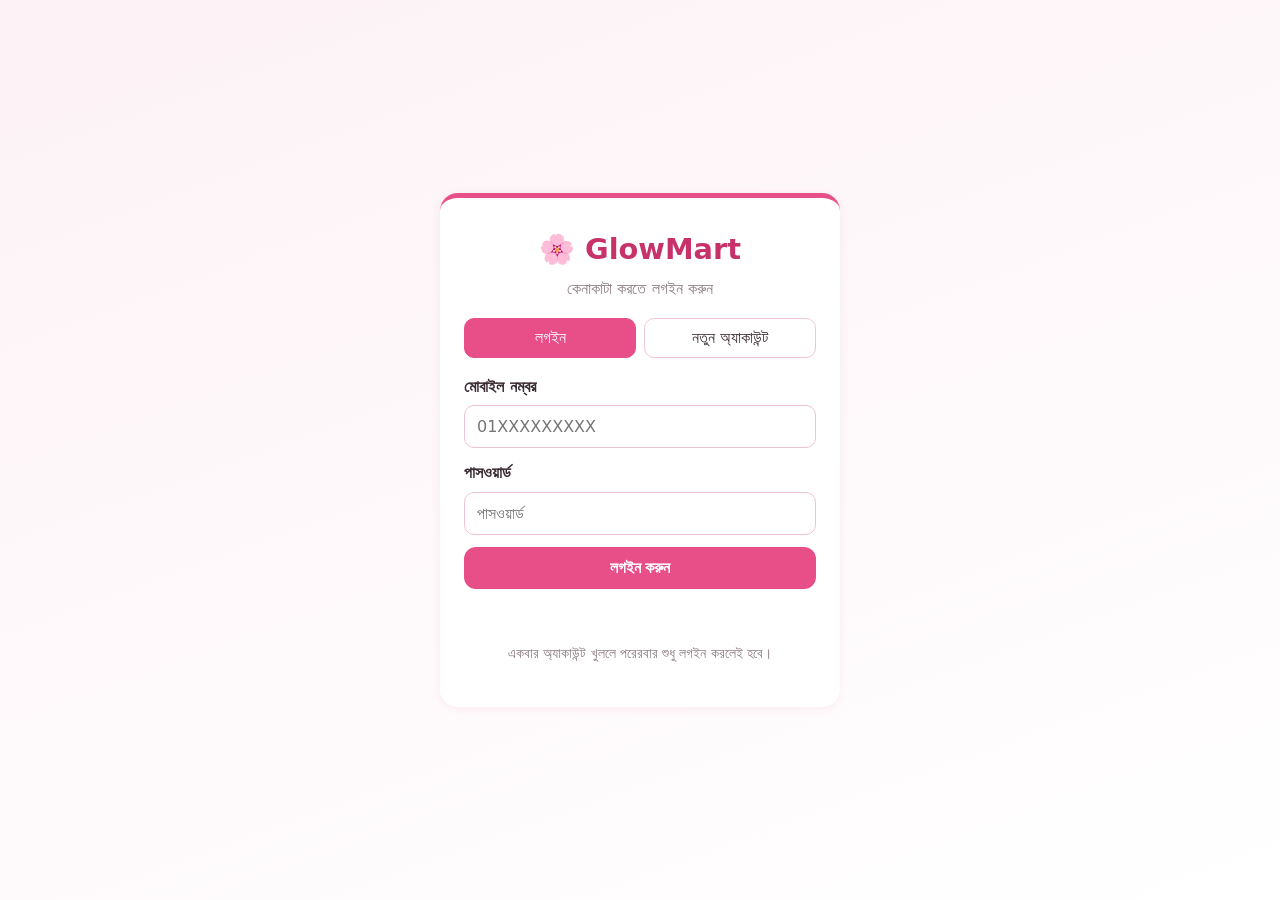
<file: index.html>
<!DOCTYPE html>
<html lang="bn">
<head>
<meta charset="UTF-8">
<meta name="viewport" content="width=device-width, initial-scale=1.0">
<title>GlowMart — স্কিনকেয়ার অনলাইন শপ</title>
<meta name="description" content="GlowMart — বাংলাদেশের অনলাইন স্কিনকেয়ার শপ। ক্যাশ অন ডেলিভারিতে অরিজিনাল পণ্য।">
<link rel="stylesheet" href="styles.css">
</head>
<body>

<!-- ============ AUTH GATE (login/signup required before entering) ============ -->
<div id="auth-gate" class="gate">
  <div class="gate-card">
    <div class="gate-brand">🌸 GlowMart</div>
    <p class="gate-sub">কেনাকাটা করতে লগইন করুন</p>
    <div class="gate-tabs">
      <button type="button" id="tab-login" class="gate-tab active">লগইন</button>
      <button type="button" id="tab-signup" class="gate-tab">নতুন অ্যাকাউন্ট</button>
    </div>

    <form id="login-form" class="gate-form" autocomplete="off">
      <label>মোবাইল নম্বর
        <input type="tel" id="login-phone" placeholder="01XXXXXXXXX" required>
      </label>
      <label>পাসওয়ার্ড
        <input type="password" id="login-password" placeholder="পাসওয়ার্ড" required>
      </label>
      <button type="submit" class="btn btn-primary btn-block">লগইন করুন</button>
    </form>

    <form id="signup-form" class="gate-form hidden" autocomplete="off">
      <label>আপনার নাম
        <input type="text" id="signup-name" placeholder="যেমন: মরিয়ম আক্তার" required>
      </label>
      <label>মোবাইল নম্বর
        <input type="tel" id="signup-phone" placeholder="01XXXXXXXXX" required>
      </label>
      <label>পাসওয়ার্ড (কমপক্ষে ৬ অক্ষর)
        <input type="password" id="signup-password" placeholder="পাসওয়ার্ড" minlength="6" required>
      </label>
      <button type="submit" class="btn btn-primary btn-block">অ্যাকাউন্ট খুলুন</button>
    </form>

    <p id="gate-error" class="error"></p>
    <p class="gate-note">একবার অ্যাকাউন্ট খুললে পরেরবার শুধু লগইন করলেই হবে।</p>
  </div>
</div>

<!-- ============ STORE APP (hidden until logged in) ============ -->
<div id="app" class="hidden">

<header class="site-header">
  <div class="header-inner">
    <a class="brand" href="#">🌸 GlowMart</a>
    <input id="search" type="search" placeholder="পণ্য খুঁজুন…">
    <div class="header-right">
      <span id="user-chip" class="user-chip" title="লগইন করা আছে"></span>
      <button id="logout-btn" class="link-btn">লগআউট</button>
      <button id="cart-btn" class="cart-btn">🛒 কার্ট <span id="cart-count" class="count-badge">০</span></button>
    </div>
  </div>
</header>

<main>
  <section class="hero">
    <h1>প্রাকৃতিক উজ্জ্বল ত্বকের জন্য</h1>
    <p>অরিজিনাল স্কিনকেয়ার পণ্য এখন আপনার দরজায় — ক্যাশ অন ডেলিভারি সুবিধাসহ।</p>
    <a href="#catalog" class="btn btn-primary">পণ্য দেখুন</a>
  </section>

  <section id="catalog" class="catalog">
    <h2>আমাদের পণ্য</h2>
    <div id="category-chips" class="chips"></div>
    <div id="product-grid" class="grid"></div>
    <p id="no-results" class="hidden muted">কোনো পণ্য পাওয়া যায়নি।</p>
  </section>

  <section id="checkout-section" class="checkout hidden">
    <h2>🧾 অর্ডার করুন</h2>
    <form id="checkout-form" autocomplete="off">
      <label>আপনার নাম *
        <input type="text" id="co-name" required>
      </label>
      <label>মোবাইল নম্বর *
        <input type="tel" id="co-phone" readonly>
      </label>
      <label>সম্পূর্ণ ডেলিভারি ঠিকানা *
        <textarea id="co-address" rows="3" placeholder="বাসা/হোল্ডিং, রোড, এলাকা, থানা, জেলা" required></textarea>
      </label>
      <label>অর্ডার নোট (ঐচ্ছিক)
        <textarea id="co-notes" rows="2" placeholder="বিশেষ নির্দেশনা থাকলে লিখুন"></textarea>
      </label>
      <fieldset class="payment-box">
        <legend>পেমেন্ট মাধ্যম</legend>
        <label class="radio-label"><input type="radio" name="payment" value="cod" checked> 💵 ক্যাশ অন ডেলিভারি</label>
      </fieldset>
      <div id="checkout-summary" class="order-summary"></div>
      <p class="muted small">ডেলিভারি চার্জ অর্ডার কনফার্মের সময় ফোনে জানিয়ে দেওয়া হবে।</p>
      <button type="submit" class="btn btn-primary btn-block">অর্ডার কনফার্ম করুন</button>
      <p id="form-error" class="error"></p>
    </form>
  </section>

  <section id="confirmation" class="confirmation hidden">
    <div class="confirm-card">
      <div class="confirm-icon">✅</div>
      <h2>অর্ডার সফল হয়েছে!</h2>
      <p>আপনার অর্ডার আইডি:</p>
      <p class="order-id" id="order-id"></p>
      <p class="muted">আমরা শীঘ্রই ফোন করে আপনার অর্ডার কনফার্ম করবো।<br>GlowMart-এ কেনাকাটা করার জন্য ধন্যবাদ!</p>
      <button class="btn btn-primary" id="continue-shopping">আরও কেনাকাটা করুন</button>
    </div>
  </section>
</main>

<footer class="site-footer">
  <p><strong>🌸 GlowMart</strong> — আপনার বিশ্বস্ত অনলাইন স্কিনকেয়ার শপ</p>
  <p class="muted small">© ২০২৬ GlowMart • ক্যাশ অন ডেলিভারি সারা দেশে</p>
</footer>

</div><!-- /#app -->

<!-- Product detail modal -->
<div id="product-modal" class="modal hidden">
  <div class="modal-card">
    <button class="modal-close" id="modal-close">✕</button>
    <img id="modal-img" alt="">
    <h3 id="modal-name"></h3>
    <p class="muted" id="modal-size"></p>
    <p class="price" id="modal-price"></p>
    <p id="modal-desc"></p>
    <p class="muted small"><strong>ব্যবহারবিধি:</strong> <span id="modal-usage"></span></p>
    <div class="qty-row">
      <button type="button" id="modal-minus">−</button>
      <span id="modal-qty">১</span>
      <button type="button" id="modal-plus">+</button>
    </div>
    <button class="btn btn-primary btn-block" id="modal-add">কার্টে যোগ করুন</button>
  </div>
</div>

<!-- Cart drawer -->
<div id="drawer-overlay" class="overlay hidden"></div>
<aside id="cart-drawer" class="drawer hidden">
  <div class="drawer-head">
    <h3>🛒 আপনার কার্ট</h3>
    <button id="drawer-close" class="link-btn">✕ বন্ধ</button>
  </div>
  <div id="cart-items" class="drawer-items"></div>
  <div class="drawer-foot">
    <p class="total-row">সর্বমোট: <strong id="cart-total">৳০</strong></p>
    <button class="btn btn-primary btn-block" id="go-checkout">অর্ডার করতে এগিয়ে যান</button>
  </div>
</aside>

<script src="app.js"></script>
</body>
</html>
</file>
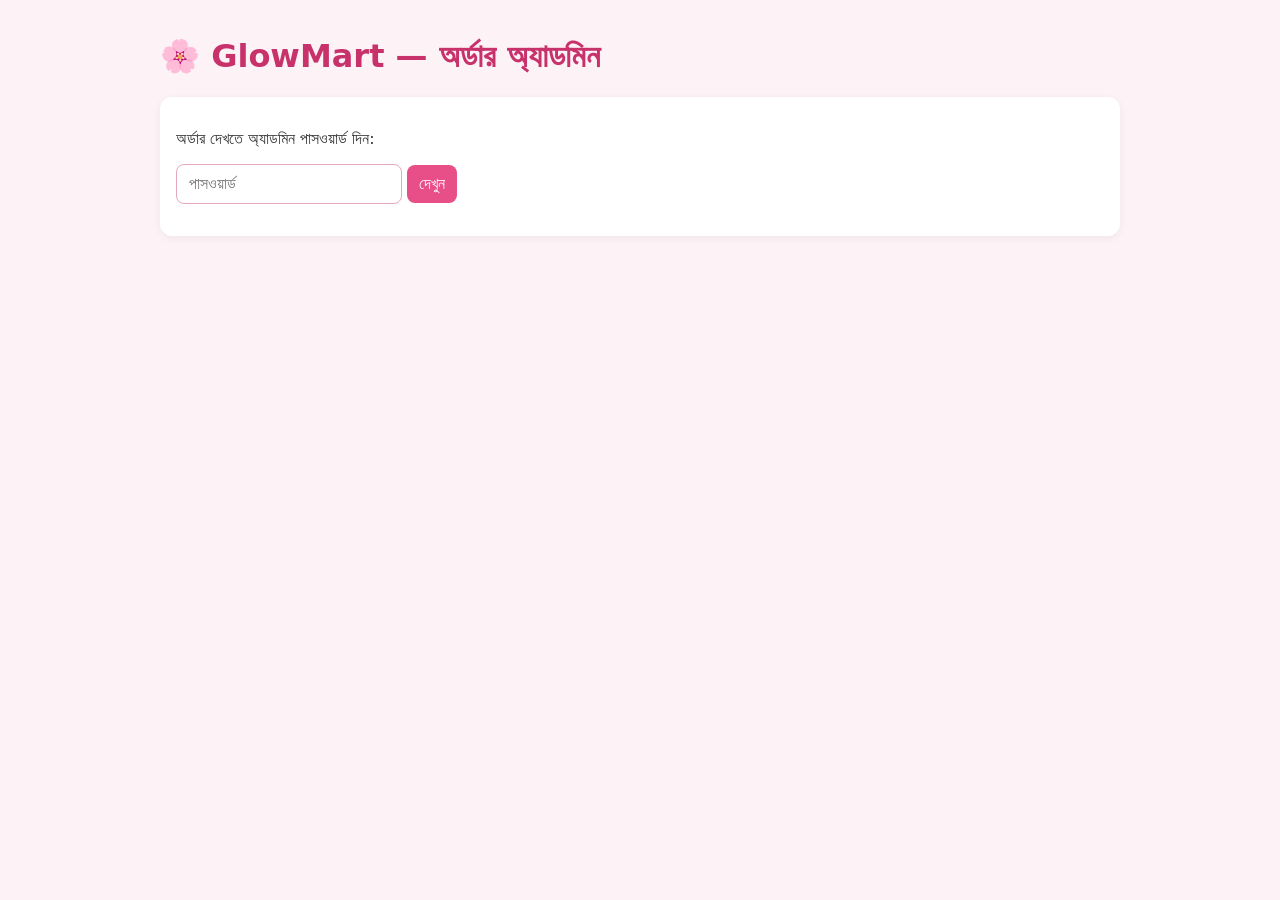
<file: admin.html>
<!DOCTYPE html>
<html lang="bn">
<head>
<meta charset="UTF-8">
<meta name="viewport" content="width=device-width, initial-scale=1.0">
<title>GlowMart — অ্যাডমিন</title>
<style>
  body { font-family: system-ui, "Noto Sans Bengali", sans-serif; margin: 0; background: #fdf2f6; color: #333; }
  .wrap { max-width: 960px; margin: 0 auto; padding: 16px; }
  h1 { color: #c8326b; }
  .card { background: #fff; border-radius: 12px; padding: 16px; box-shadow: 0 2px 8px rgba(0,0,0,.06); margin-bottom: 16px; }
  input, button { font-size: 16px; padding: 10px 12px; border-radius: 8px; border: 1px solid #e5a8bd; }
  button { background: #e84e87; color: #fff; border: none; cursor: pointer; }
  table { width: 100%; border-collapse: collapse; font-size: 14px; }
  th, td { text-align: left; padding: 8px; border-bottom: 1px solid #f3d3e0; vertical-align: top; }
  th { color: #c8326b; }
  .error { color: #c0392b; }
  .badge { background: #276749; color: #fff; padding: 2px 10px; border-radius: 20px; font-size: 12px; }
</style>
</head>
<body>
<div class="wrap">
  <h1>🌸 GlowMart — অর্ডার অ্যাডমিন</h1>

  <div class="card" id="login-card">
    <p>অর্ডার দেখতে অ্যাডমিন পাসওয়ার্ড দিন:</p>
    <input type="password" id="pw" placeholder="পাসওয়ার্ড">
    <button onclick="loadOrders()">দেখুন</button>
    <p class="error" id="err"></p>
  </div>

  <div class="card" id="orders-card" style="display:none">
    <h2>অর্ডারসমূহ <span class="badge" id="count"></span></h2>
    <div style="overflow-x:auto">
    <table>
      <thead>
        <tr><th>অর্ডার আইডি</th><th>তারিখ</th><th>ক্রেতা</th><th>ফোন</th><th>ঠিকানা</th><th>পণ্য</th><th>মোট</th><th>স্ট্যাটাস</th></tr>
      </thead>
      <tbody id="rows"></tbody>
    </table>
    </div>
  </div>
</div>

<script>
async function loadOrders() {
  const pw = document.getElementById('pw').value;
  const err = document.getElementById('err');
  err.textContent = '';
  try {
    const res = await fetch('/api/admin/orders?password=' + encodeURIComponent(pw));
    const data = await res.json();
    if (!res.ok || !data.ok) { err.textContent = 'ভুল পাসওয়ার্ড।'; return; }
    document.getElementById('login-card').style.display = 'none';
    document.getElementById('orders-card').style.display = 'block';
    document.getElementById('count').textContent = data.orders.length + 'টি';
    document.getElementById('rows').innerHTML = data.orders.map(o => {
      const items = (o.items || []).map(i => `${i.name} × ${i.qty}`).join('<br>');
      const date = new Date(o.created_at).toLocaleString('bn-BD');
      return `<tr>
        <td><b>${o.order_id}</b></td><td>${date}</td><td>${escapeHtml(o.name)}</td>
        <td>${escapeHtml(o.phone)}</td><td>${escapeHtml(o.address)}</td>
        <td>${items}</td><td>৳${o.total}</td><td>${escapeHtml(o.status)}</td>
      </tr>`;
    }).join('');
  } catch (e) { err.textContent = 'নেটওয়ার্ক সমস্যা — আবার চেষ্টা করুন।'; }
}
function escapeHtml(s) {
  return String(s == null ? '' : s).replace(/[&<>"']/g, c =>
    ({'&':'&amp;','<':'&lt;','>':'&gt;','"':'&quot;',"'":'&#39;'}[c]));
}
</script>
</body>
</html>
</file>
<file: styles.css>
/* GlowMart — mobile-first beauty store theme
   pink: #e84e87 / #c8326b • white • soft green: #276749 */
:root {
  --pink: #e84e87;
  --pink-dark: #c8326b;
  --pink-light: #fdf2f6;
  --green: #276749;
  --green-light: #eef7f0;
  --ink: #3a2b33;
  --muted: #8a7a82;
  --card-shadow: 0 2px 10px rgba(200, 50, 107, .08);
  --radius: 14px;
}
* { box-sizing: border-box; }
body {
  margin: 0; color: var(--ink); background: #fff;
  font-family: system-ui, "Noto Sans Bengali", "Hind Siliguri", sans-serif;
  line-height: 1.6;
}
.hidden { display: none !important; }
.muted { color: var(--muted); }
.small { font-size: .85em; }
.error { color: #c0392b; min-height: 1.4em; }

/* ---------- Auth gate ---------- */
.gate {
  position: fixed; inset: 0; z-index: 200;
  background: linear-gradient(160deg, var(--pink-light), #fff);
  display: flex; align-items: center; justify-content: center; padding: 20px;
}
.gate-card {
  background: #fff; border-radius: 18px; box-shadow: var(--card-shadow);
  padding: 28px 24px; width: 100%; max-width: 400px;
  border-top: 5px solid var(--pink);
}
.gate-brand { font-size: 1.8em; font-weight: 800; color: var(--pink-dark); text-align: center; }
.gate-sub { text-align: center; color: var(--muted); margin: 4px 0 16px; }
.gate-tabs { display: flex; gap: 8px; margin-bottom: 16px; }
.gate-tab {
  flex: 1; padding: 10px; border-radius: 10px; border: 1px solid #f0c6d6;
  background: #fff; cursor: pointer; font-size: 1em; color: var(--ink);
}
.gate-tab.active { background: var(--pink); color: #fff; border-color: var(--pink); }
.gate-form label { display: block; margin-bottom: 12px; font-weight: 600; }
.gate-note { text-align: center; color: var(--muted); font-size: .85em; }

/* ---------- Buttons & inputs ---------- */
.btn {
  display: inline-block; padding: 12px 22px; border-radius: 12px;
  border: none; cursor: pointer; font-size: 1em; font-weight: 700; text-decoration: none;
}
.btn-primary { background: var(--pink); color: #fff; }
.btn-primary:active { background: var(--pink-dark); }
.btn-block { width: 100%; }
input, textarea, select {
  width: 100%; padding: 11px 12px; margin-top: 6px;
  border: 1.5px solid #eec3d4; border-radius: 10px; font-size: 1em; font-family: inherit;
}
input:focus, textarea:focus { outline: none; border-color: var(--pink); }
input[readonly] { background: #f7f7f7; }
.link-btn { background: none; border: none; color: var(--pink-dark); cursor: pointer; font-size: .95em; }

/* ---------- Header ---------- */
.site-header {
  position: sticky; top: 0; z-index: 100;
  background: #fff; border-bottom: 2px solid var(--pink-light);
}
.header-inner {
  max-width: 1080px; margin: 0 auto; padding: 10px 14px;
  display: flex; align-items: center; gap: 10px; flex-wrap: wrap;
}
.brand { font-size: 1.4em; font-weight: 800; color: var(--pink-dark); text-decoration: none; }
#search { flex: 1; min-width: 140px; margin-top: 0; }
.header-right { display: flex; align-items: center; gap: 10px; margin-left: auto; }
.user-chip { font-size: .9em; color: var(--green); font-weight: 700; }
.cart-btn {
  background: var(--green); color: #fff; border: none; border-radius: 10px;
  padding: 9px 14px; cursor: pointer; font-size: .95em; font-weight: 700;
}
.count-badge {
  background: #fff; color: var(--green); border-radius: 12px;
  padding: 1px 8px; margin-left: 4px; font-size: .85em;
}

/* ---------- Hero ---------- */
.hero {
  text-align: center; padding: 44px 18px;
  background: linear-gradient(160deg, var(--pink-light), #fff 70%);
}
.hero h1 { color: var(--pink-dark); margin: 0 0 8px; font-size: 1.7em; }
.hero p { color: var(--muted); max-width: 520px; margin: 0 auto 18px; }

/* ---------- Catalog ---------- */
.catalog { max-width: 1080px; margin: 0 auto; padding: 10px 14px 30px; }
.catalog h2 { color: var(--pink-dark); }
.chips { display: flex; gap: 8px; flex-wrap: wrap; margin-bottom: 14px; }
.chip {
  border: 1.5px solid var(--pink); background: #fff; color: var(--pink-dark);
  border-radius: 20px; padding: 6px 16px; cursor: pointer; font-size: .9em;
}
.chip.active { background: var(--pink); color: #fff; }
.grid { display: grid; grid-template-columns: repeat(2, 1fr); gap: 14px; }
@media (min-width: 720px) { .grid { grid-template-columns: repeat(3, 1fr); } }
@media (min-width: 1024px) { .grid { grid-template-columns: repeat(4, 1fr); } }
.card {
  background: #fff; border-radius: var(--radius); box-shadow: var(--card-shadow);
  overflow: hidden; border: 1px solid #fbe3ec; display: flex; flex-direction: column;
}
.card img { width: 100%; aspect-ratio: 1; object-fit: cover; background: #fafafa; }
.card-body { padding: 12px; display: flex; flex-direction: column; gap: 6px; flex: 1; }
.card-body h3 { margin: 0; font-size: 1em; }
.price { color: var(--pink-dark); font-weight: 800; font-size: 1.15em; margin: 0; }
.card-actions { display: flex; gap: 8px; margin-top: auto; }
.btn-outline {
  flex: 1; background: #fff; color: var(--pink-dark);
  border: 1.5px solid var(--pink); border-radius: 10px; padding: 9px; cursor: pointer; font-weight: 700;
}
.btn-add {
  flex: 1; background: var(--green); color: #fff;
  border: none; border-radius: 10px; padding: 9px; cursor: pointer; font-weight: 700;
}

/* ---------- Modal ---------- */
.modal {
  position: fixed; inset: 0; z-index: 150; background: rgba(0,0,0,.45);
  display: flex; align-items: center; justify-content: center; padding: 16px;
}
.modal-card {
  background: #fff; border-radius: 18px; max-width: 440px; width: 100%;
  max-height: 90vh; overflow-y: auto; padding: 20px; position: relative;
}
.modal-card img { width: 100%; border-radius: 12px; }
.modal-close { position: absolute; top: 10px; right: 12px; background: #fff; border: none; font-size: 1.2em; cursor: pointer; }
.qty-row { display: flex; align-items: center; gap: 16px; margin: 12px 0; font-size: 1.2em; font-weight: 700; }
.qty-row button {
  width: 38px; height: 38px; border-radius: 50%; border: 1.5px solid var(--pink);
  background: #fff; color: var(--pink-dark); font-size: 1.2em; cursor: pointer;
}

/* ---------- Cart drawer ---------- */
.overlay { position: fixed; inset: 0; background: rgba(0,0,0,.4); z-index: 140; }
.drawer {
  position: fixed; top: 0; right: 0; bottom: 0; width: min(380px, 92vw); z-index: 150;
  background: #fff; display: flex; flex-direction: column; box-shadow: -4px 0 20px rgba(0,0,0,.12);
}
.drawer-head { display: flex; justify-content: space-between; align-items: center; padding: 14px 16px; border-bottom: 2px solid var(--pink-light); }
.drawer-head h3 { margin: 0; color: var(--pink-dark); }
.drawer-items { flex: 1; overflow-y: auto; padding: 12px 16px; }
.cart-item { display: flex; gap: 10px; padding: 10px 0; border-bottom: 1px solid #f6e2ea; }
.cart-item img { width: 64px; height: 64px; object-fit: cover; border-radius: 10px; }
.cart-item .info { flex: 1; }
.cart-item .info p { margin: 2px 0; font-size: .9em; }
.qty-ctrl { display: flex; align-items: center; gap: 8px; }
.qty-ctrl button { width: 28px; height: 28px; border-radius: 50%; border: 1px solid var(--pink); background: #fff; cursor: pointer; }
.drawer-foot { padding: 14px 16px; border-top: 2px solid var(--pink-light); }
.total-row { font-size: 1.1em; }
.empty-cart { text-align: center; color: var(--muted); padding: 30px 0; }

/* ---------- Checkout ---------- */
.checkout { max-width: 560px; margin: 0 auto; padding: 10px 16px 40px; }
.checkout h2 { color: var(--pink-dark); }
.checkout form label { display: block; margin-bottom: 14px; font-weight: 600; }
.payment-box { border: 1.5px solid #cfe6d6; background: var(--green-light); border-radius: 12px; padding: 12px 14px; margin: 6px 0 14px; }
.payment-box legend { color: var(--green); font-weight: 700; padding: 0 6px; }
.radio-label { font-weight: 600; }
.order-summary { background: var(--pink-light); border-radius: 12px; padding: 12px 14px; margin-bottom: 12px; }
.order-summary p { margin: 4px 0; }

/* ---------- Confirmation ---------- */
.confirmation { max-width: 560px; margin: 0 auto; padding: 30px 16px 50px; }
.confirm-card {
  background: var(--green-light); border: 2px solid var(--green);
  border-radius: 18px; padding: 30px 20px; text-align: center;
}
.confirm-icon { font-size: 3em; }
.confirm-card h2 { color: var(--green); }
.order-id { font-size: 1.5em; font-weight: 800; color: var(--pink-dark); letter-spacing: 1px; }

/* ---------- Footer ---------- */
.site-footer { text-align: center; padding: 24px 14px; background: var(--pink-light); margin-top: 20px; }
.site-footer p { margin: 4px 0; }
</file>
